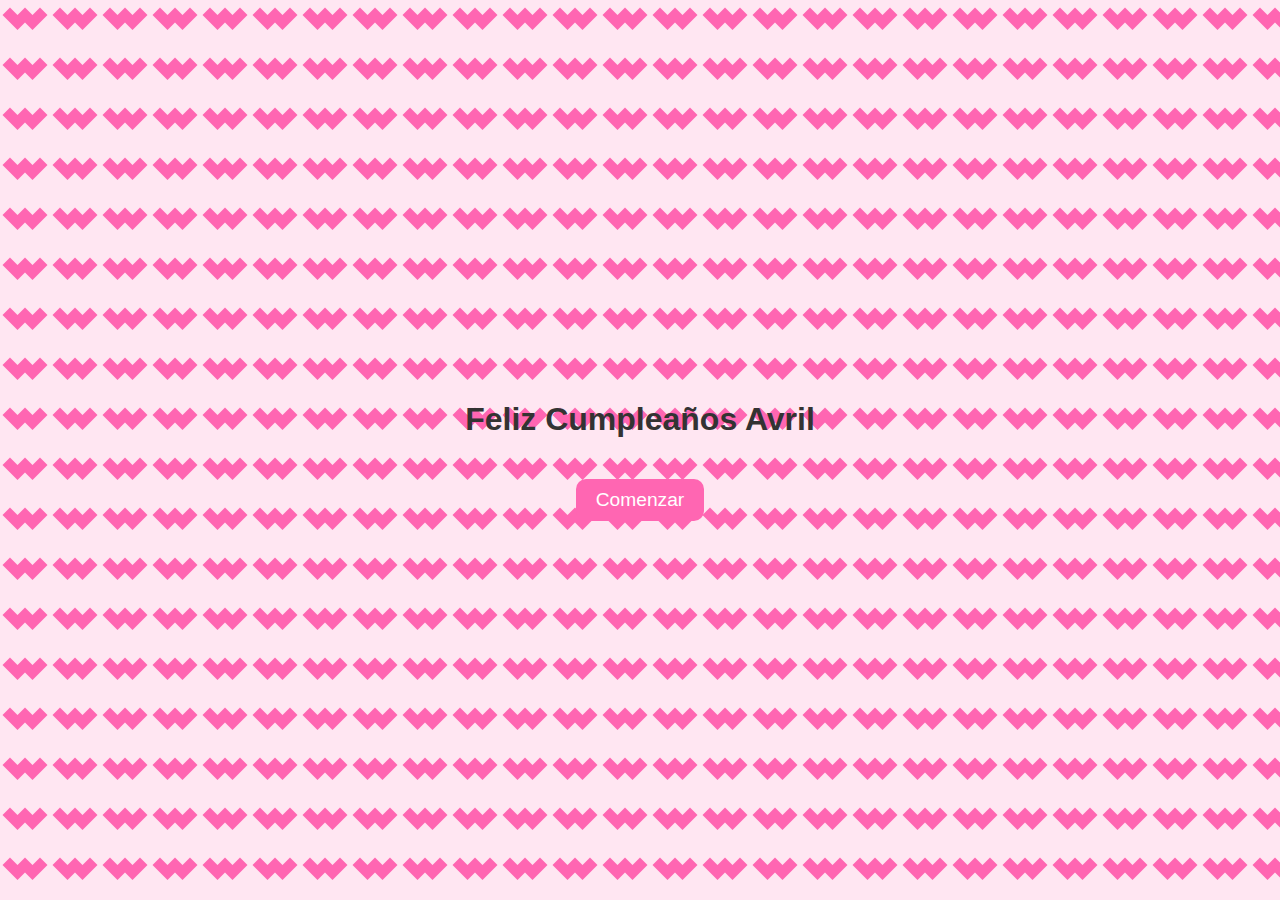
<file: index.html>
<!DOCTYPE html>
<html lang="es">
<head>
    <meta charset="UTF-8">
    <meta name="viewport" content="width=device-width, initial-scale=1.0">
    <title>Feliz Cumpleaños Avril</title>
    <link rel="stylesheet" href="styles/index.css">
</head>
<body>
    
    <main>
        <h1>Feliz Cumpleaños Avril</h1>
        <button onclick="location.href='historia.html'">Comenzar</button>
    </main>
</body>
</html>
</file>
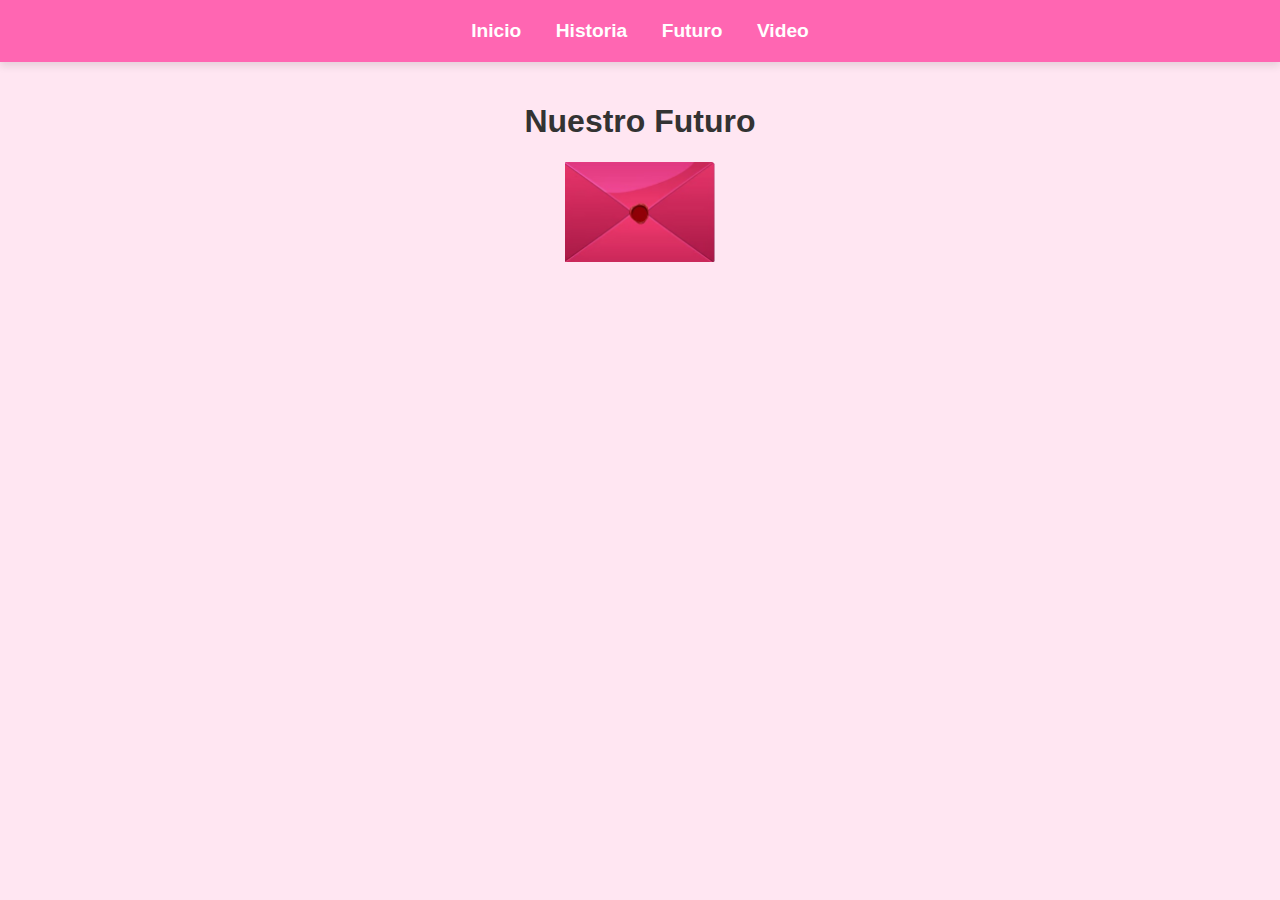
<file: futuro.html>
<!DOCTYPE html>
<html lang="es">
<head>
    <meta charset="UTF-8">
    <meta name="viewport" content="width=device-width, initial-scale=1.0">
    <title>Futuro</title>
    <link rel="stylesheet" href="styles/style.css">
</head>
<body>
    <header>
        <nav>
            <a href="index.html">Inicio</a>
            <a href="historia.html">Historia</a>
            <a href="futuro.html">Futuro</a>
            <a href="video.html">Video</a>
        </nav>
    </header>
    <main>
        <h1>Nuestro Futuro</h1>
        <img id="sobre" src="images/img2.jpg" alt="Sobre" onclick="mostrarCarta()" style="cursor: pointer; width: 150px;">
        <div id="carta" class="carta" style="display: none;">
            <p>Querida Avril,

                Hoy quiero regalarte palabras que expresen lo que a veces no alcanzo a decir con gestos.
                
                Cuando pienso en vos, todo se llena de luz, de vida, de un color único que el mundo jamás podría igualar. Sos mi mayor inspiración, y por eso escribí este pequeño poema para vos:
                
                "Sos mi Sol y mi Lluvia"
                Sos el sol que acaricia el día,
                la brisa suave que el alma ansía.
                En cada palabra, un mundo dibujás,
                y en tus ojos, mi vida se iluminá.
                
                Sos la lluvia que calma la sed,
                un refugio dulce al anochecer.
                Tu risa es el canto que siempre me encuentra,
                mi norte, mi guía, mi estrella perpetua.
                
                Si el tiempo pudiera robarte un suspiro,
                le rogaría dejarme contigo.
                Porque en tus brazos, el mundo se calma,
                y en tu sonrisa, vive mi alma.
                
                </p>
            <p>Espero que esta carta y este poema puedan sacarte una sonrisa, como vos hacés conmigo cada día.

                Con todo mi amor,
                Gabriel des Rotours</p>
           
            <img src="images/img1.jpg" alt="Sobre abierto" style="margin-top: 20px; width: 150px;">
        </div>
    </main>
    <script>
        function mostrarCarta() {
            document.getElementById('sobre').style.display = 'none';
            document.getElementById('carta').style.display = 'block';
        }
    </script>
</body>
</html>
</file>
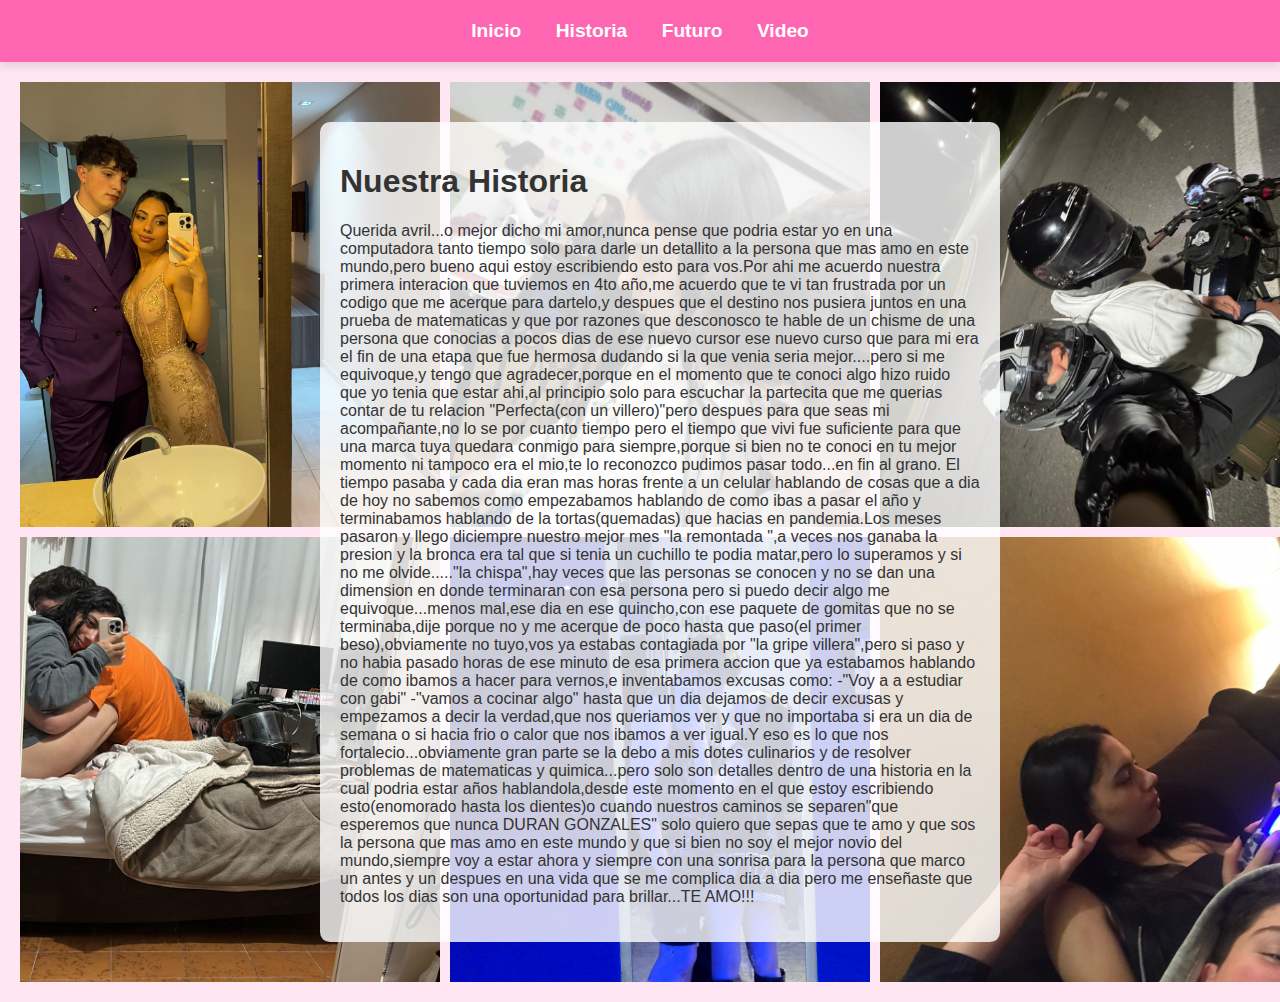
<file: historia.html>
<!DOCTYPE html>
<html lang="es">
<head>
    <meta charset="UTF-8">
    <meta name="viewport" content="width=device-width, initial-scale=1.0">
    <title>Historia</title>
    <link rel="stylesheet" href="styles/style.css">
</head>
<body>
    <header>
        <nav>
            <a href="index.html">Inicio</a>
            <a href="historia.html">Historia</a>
            <a href="futuro.html">Futuro</a>
            <a href="video.html">Video</a>
        </nav>
    </header>
    <main>
        <div class="collage">
            <div class="collage-image" style="background-image: url('images/img4.jpeg');"></div>
            <div class="collage-image" style="background-image: url('images/img5.jpeg');"></div>
            <div class="collage-image" style="background-image: url('images/img6.jpeg');"></div>
            <div class="collage-image" style="background-image: url('images/img7.jpeg');"></div>
            <div class="collage-image" style="background-image: url('images/img8.jpeg');"></div>
            <div class="collage-image" style="background-image: url('images/img9.jpeg');"></div>
            <div class="text-container">
                <h1>Nuestra Historia</h1>
                <p>Querida avril...o mejor dicho mi amor,nunca pense que podria estar yo en una computadora tanto tiempo solo
                    para darle un detallito a la persona que mas amo en este mundo,pero bueno aqui estoy escribiendo esto para
                    vos.Por ahi me acuerdo nuestra primera interacion que tuviemos en 4to año,me acuerdo que te vi tan frustrada
                    por un codigo que me acerque para dartelo,y despues que el destino nos pusiera juntos en una prueba de matematicas
                    y que por razones que desconosco te hable de un chisme de una persona que conocias a pocos dias de ese nuevo cursor
                    ese nuevo curso que para mi era el fin de una etapa que fue hermosa dudando si la que venia seria mejor....pero si me 
                    equivoque,y tengo que agradecer,porque en el momento que te conoci algo hizo ruido que yo tenia que estar ahi,al principio solo para escuchar la partecita
                    que me querias contar de tu relacion "Perfecta(con un villero)"pero despues para que seas mi acompañante,no lo se por cuanto tiempo
                    pero el tiempo que vivi fue suficiente para que una marca tuya quedara conmigo para siempre,porque si bien no te conoci en tu mejor momento
                    ni tampoco era el mio,te lo reconozco pudimos pasar todo...en fin al grano.
                    El tiempo pasaba y cada dia eran mas horas frente a un celular hablando de cosas que a dia de hoy no sabemos como empezabamos hablando
                    de como ibas a pasar el año y terminabamos hablando de la tortas(quemadas) que hacias en pandemia.Los meses pasaron y llego diciempre
                    nuestro mejor mes "la remontada ",a veces nos ganaba la presion y la bronca era tal que si tenia un cuchillo te podia matar,pero lo superamos
                    y si no me olvide....."la chispa",hay veces que las personas se conocen y no se dan una dimension en donde terminaran con esa persona
                    pero si puedo decir algo me equivoque...menos mal,ese dia en ese quincho,con ese paquete de gomitas que no se terminaba,dije porque no
                    y me acerque de poco hasta que paso(el primer beso),obviamente no tuyo,vos ya estabas contagiada por "la gripe villera",pero si 
                    paso y no habia pasado horas de ese minuto de esa primera accion que ya estabamos hablando de como ibamos a hacer para vernos,e inventabamos
                    excusas como:
                    -"Voy a a estudiar con gabi"
                    -"vamos a cocinar algo"
                    hasta que un dia dejamos de decir excusas y empezamos a decir la verdad,que nos queriamos ver y que no importaba si era un dia de semana
                    o si hacia frio o calor que nos ibamos a ver igual.Y eso es lo que nos fortalecio...obviamente gran parte se la debo a mis dotes culinarios
                    y de resolver problemas de matematicas y quimica...pero solo son detalles dentro de una historia en la cual podria estar años hablandola,desde este
                    momento en el que estoy escribiendo esto(enomorado hasta los dientes)o cuando nuestros caminos se separen"que esperemos que nunca DURAN GONZALES"
                    solo quiero que sepas que te amo y que sos la persona que mas amo en este mundo y que si bien no soy el mejor novio del mundo,siempre voy a estar
                    ahora y siempre con una sonrisa para la persona que marco un antes y un despues en una vida que se me complica dia a dia pero me enseñaste que todos
                    los dias son una oportunidad para brillar...TE AMO!!!
                </p>
                
            </div>
        </div>
    </main>
</body>
</html>
</file>
<file: styles/index.css>
body {
    font-family: 'Comic Sans MS', cursive, sans-serif;
    background-color: #ffe6f2;
    color: #333;
    margin: 0;
    padding: 0;
    display: flex;
    flex-direction: column;
    align-items: center;
    justify-content: center;
    height: 100vh;
    background-image: url('data:image/svg+xml;utf8,<svg xmlns="http://www.w3.org/2000/svg" width="100" height="100" viewBox="0 0 100 100"><rect width="100" height="100" fill="%23ffe6f2"/><path d="M50 15 L65 30 L80 15 L95 30 L80 45 L65 60 L50 45 L35 60 L20 45 L5 30 L20 15 L35 30 Z" fill="%23ff66b2"/></svg>');
    background-size: 50px 50px;
}

header {
    background-color: #ff66b2;
    color: white;
    padding: 20px 0;
    text-align: center;
    width: 100%;
    box-shadow: 0 4px 8px rgba(0, 0, 0, 0.1);
}

header nav a {
    margin: 0 15px;
    text-decoration: none;
    color: white;
    font-weight: bold;
    font-size: 1.2em;
}

header nav a:hover {
    text-decoration: underline;
}

main {
    text-align: center;
    padding: 20px;
}

button {
    background-color: #ff66b2;
    color: white;
    border: none;
    padding: 10px 20px;
    cursor: pointer;
    font-size: 1.2em;
    border-radius: 10px;
    margin-top: 20px;
}

button:hover {
    background-color: #ff3385;
}
</file>
<file: styles/style.css>
body {
    font-family: Arial, sans-serif;
    background-color: #ffe6f2;
    color: #333;
    margin: 0;
    padding: 0;
}

header {
    background-color: #ff66b2;
    color: white;
    padding: 20px 0;
    text-align: center;
    box-shadow: 0 4px 8px rgba(0, 0, 0, 0.1);
}

header nav a {
    margin: 0 15px;
    text-decoration: none;
    color: white;
    font-weight: bold;
    font-size: 1.2em;
}

header nav a:hover {
    text-decoration: underline;
}

main {
    text-align: center;
    padding: 20px;
}

button {
    background-color: #ff66b2;
    color: white;
    border: none;
    padding: 10px 20px;
    cursor: pointer;
}

button:hover {
    background-color: #ff3385;
}

.collage {
    display: grid;
    grid-template-columns: repeat(3, 1fr);
    grid-template-rows: repeat(2, 1fr);
    gap: 10px;
    position: relative;
    height: 100vh;
    width: 100vw;
    overflow: hidden;
}

.collage-image {
    background-size: cover;
    background-position: center;
    width: 100%;
    height: 100%;
}

.text-container {
    position: absolute;
    top: 50%;
    left: 50%;
    transform: translate(-50%, -50%);
    background-color: rgba(255, 255, 255, 0.8);
    padding: 20px;
    border-radius: 10px;
    width: 50%;
    text-align: left;
}
</file>
